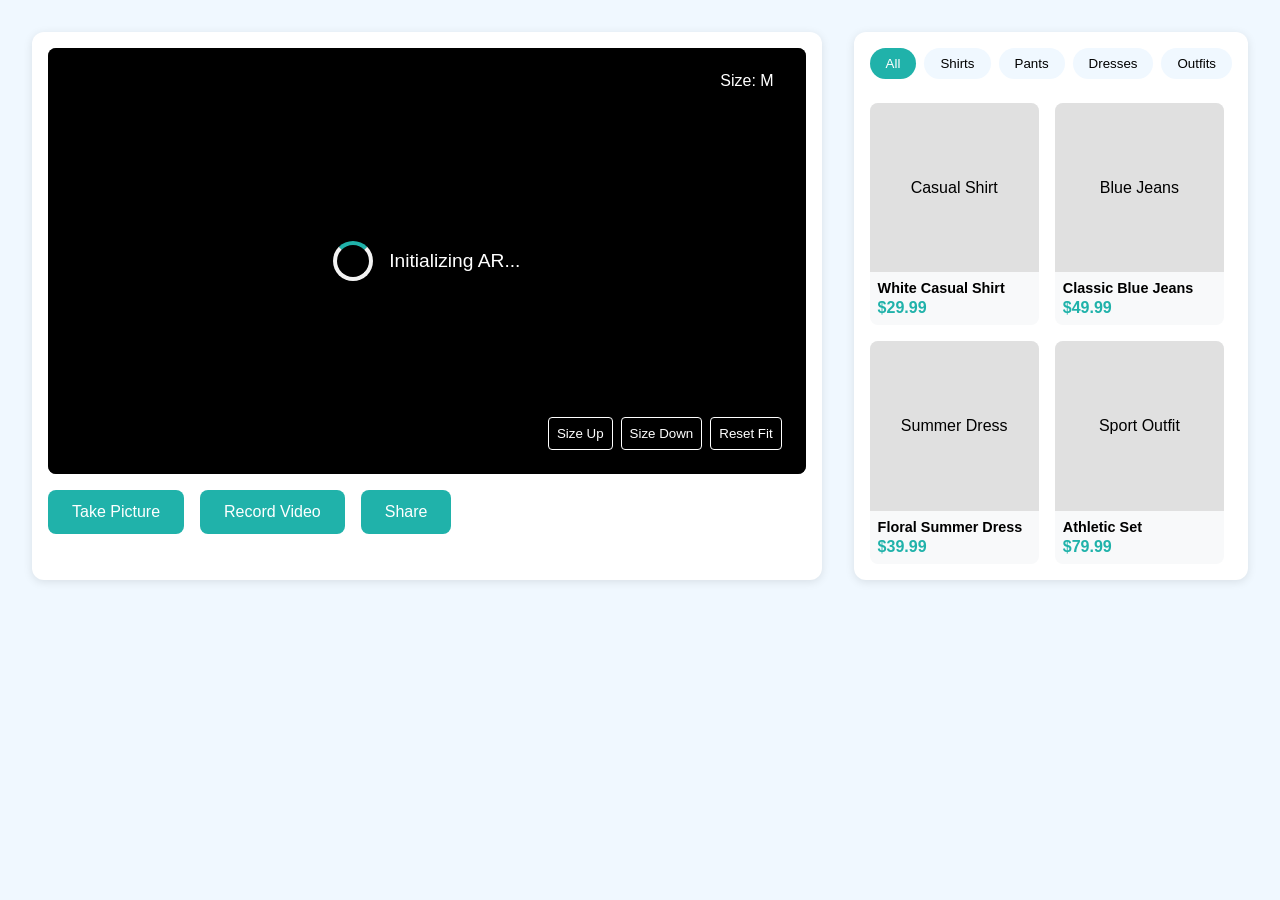
<file: E-Commerce/cloths.html>
<!DOCTYPE html>
<html lang="en">
<head>
    <meta charset="UTF-8">
    <meta name="viewport" content="width=device-width, initial-scale=1.0">
    <title>Virtual Dressing Room</title>
    <style>
        * {
            margin: 0;
            padding: 0;
            box-sizing: border-box;
            font-family: 'Segoe UI', Tahoma, Geneva, Verdana, sans-serif;
        }

        body {
            background-color: #f0f8ff;
            min-height: 100vh;
        }

        .container {
            max-width: 1400px;
            margin: 0 auto;
            padding: 2rem;
            display: flex;
            gap: 2rem;
        }

        .ar-preview {
            flex: 3;
            background: white;
            border-radius: 12px;
            padding: 1rem;
            box-shadow: 0 2px 10px rgba(0, 0, 0, 0.1);
        }

        .preview-container {
            width: 100%;
            aspect-ratio: 16/9;
            background: #000;
            border-radius: 8px;
            position: relative;
            overflow: hidden;
        }

        .ar-controls {
            margin-top: 1rem;
            display: flex;
            gap: 1rem;
        }

        .control-btn {
            padding: 0.8rem 1.5rem;
            border: none;
            border-radius: 8px;
            cursor: pointer;
            background: #20B2AA;
            color: white;
            font-size: 1rem;
            transition: background-color 0.3s ease;
        }

        .control-btn:hover {
            background-color: #1a8e8a;
        }

        .wardrobe-section {
            flex: 1;
            background: white;
            border-radius: 12px;
            padding: 1rem;
            box-shadow: 0 2px 10px rgba(0, 0, 0, 0.1);
        }

        .category-tabs {
            display: flex;
            gap: 0.5rem;
            margin-bottom: 1rem;
            overflow-x: auto;
            padding-bottom: 0.5rem;
        }

        .category-tab {
            padding: 0.5rem 1rem;
            background: #f0f8ff;
            border: none;
            border-radius: 20px;
            cursor: pointer;
            white-space: nowrap;
            transition: all 0.3s ease;
        }

        .category-tab.active {
            background: #20B2AA;
            color: white;
        }

        .clothes-grid {
            display: grid;
            grid-template-columns: repeat(2, 1fr);
            gap: 1rem;
            max-height: 600px;
            overflow-y: auto;
            padding-right: 0.5rem;
        }

        .clothing-item {
            background: #f8f9fa;
            border-radius: 8px;
            overflow: hidden;
            cursor: pointer;
            transition: transform 0.3s ease;
        }

        .clothing-item:hover {
            transform: translateY(-3px);
        }

        .clothing-preview {
            width: 100%;
            aspect-ratio: 1;
            background: #e0e0e0;
            display: flex;
            align-items: center;
            justify-content: center;
        }

        .clothing-info {
            padding: 0.5rem;
        }

        .clothing-name {
            font-size: 0.9rem;
            margin-bottom: 0.2rem;
        }

        .clothing-price {
            color: #20B2AA;
            font-weight: bold;
        }

        .ar-overlay {
            position: absolute;
            top: 0;
            left: 0;
            width: 100%;
            height: 100%;
            display: flex;
            align-items: center;
            justify-content: center;
            color: white;
        }

        .fit-controls {
            position: absolute;
            bottom: 1rem;
            right: 1rem;
            display: flex;
            gap: 0.5rem;
            background: rgba(0, 0, 0, 0.5);
            padding: 0.5rem;
            border-radius: 8px;
        }

        .fit-btn {
            padding: 0.5rem;
            background: transparent;
            border: 1px solid white;
            color: white;
            border-radius: 4px;
            cursor: pointer;
        }

        .fit-btn:hover {
            background: rgba(255, 255, 255, 0.1);
        }

        .size-indicator {
            position: absolute;
            top: 1rem;
            right: 1rem;
            background: rgba(0, 0, 0, 0.5);
            color: white;
            padding: 0.5rem 1rem;
            border-radius: 4px;
        }

        /* Loading animation */
        .loading-overlay {
            position: absolute;
            top: 0;
            left: 0;
            width: 100%;
            height: 100%;
            background: rgba(0, 0, 0, 0.7);
            display: flex;
            align-items: center;
            justify-content: center;
            color: white;
            font-size: 1.2rem;
        }

        .spinner {
            width: 40px;
            height: 40px;
            border: 4px solid #f3f3f3;
            border-top: 4px solid #20B2AA;
            border-radius: 50%;
            animation: spin 1s linear infinite;
            margin-right: 1rem;
        }

        @keyframes spin {
            0% { transform: rotate(0deg); }
            100% { transform: rotate(360deg); }
        }
    </style>
</head>
<body>
    <div class="container">
        <div class="ar-preview">
            <div class="preview-container">
                <div class="ar-overlay">
                    <div class="loading-overlay">
                        <div class="spinner"></div>
                        <span>Initializing AR...</span>
                    </div>
                </div>
                <div class="size-indicator">Size: M</div>
                <div class="fit-controls">
                    <button class="fit-btn">Size Up</button>
                    <button class="fit-btn">Size Down</button>
                    <button class="fit-btn">Reset Fit</button>
                </div>
            </div>
            <div class="ar-controls">
                <button class="control-btn">Take Picture</button>
                <button class="control-btn">Record Video</button>
                <button class="control-btn">Share</button>
            </div>
        </div>

        <div class="wardrobe-section">
            <div class="category-tabs">
                <button class="category-tab active">All</button>
                <button class="category-tab">Shirts</button>
                <button class="category-tab">Pants</button>
                <button class="category-tab">Dresses</button>
                <button class="category-tab">Outfits</button>
            </div>

            <div class="clothes-grid">
                <!-- Example clothing items -->
                <div class="clothing-item">
                    <div class="clothing-preview">
                        <span>Casual Shirt</span>
                    </div>
                    <div class="clothing-info">
                        <h3 class="clothing-name">White Casual Shirt</h3>
                        <p class="clothing-price">$29.99</p>
                    </div>
                </div>

                <div class="clothing-item">
                    <div class="clothing-preview">
                        <span>Blue Jeans</span>
                    </div>
                    <div class="clothing-info">
                        <h3 class="clothing-name">Classic Blue Jeans</h3>
                        <p class="clothing-price">$49.99</p>
                    </div>
                </div>

                <div class="clothing-item">
                    <div class="clothing-preview">
                        <span>Summer Dress</span>
                    </div>
                    <div class="clothing-info">
                        <h3 class="clothing-name">Floral Summer Dress</h3>
                        <p class="clothing-price">$39.99</p>
                    </div>
                </div>

                <div class="clothing-item">
                    <div class="clothing-preview">
                        <span>Sport Outfit</span>
                    </div>
                    <div class="clothing-info">
                        <h3 class="clothing-name">Athletic Set</h3>
                        <p class="clothing-price">$79.99</p>
                    </div>
                </div>
            </div>
        </div>
    </div>

    <script>
        // Toggle category tabs
        const tabs = document.querySelectorAll('.category-tab');
        tabs.forEach(tab => {
            tab.addEventListener('click', () => {
                tabs.forEach(t => t.classList.remove('active'));
                tab.classList.add('active');
            });
        });

        // Simulate loading state
        setTimeout(() => {
            document.querySelector('.loading-overlay').style.display = 'none';
        }, 3000);

        // Size controls
        const sizes = ['XS', 'S', 'M', 'L', 'XL'];
        let currentSizeIndex = 2;
        
        document.querySelectorAll('.fit-btn').forEach((btn, index) => {
            btn.addEventListener('click', () => {
                if (index === 0 && currentSizeIndex < sizes.length - 1) {
                    currentSizeIndex++;
                } else if (index === 1 && currentSizeIndex > 0) {
                    currentSizeIndex--;
                } else if (index === 2) {
                    currentSizeIndex = 2;
                }
                document.querySelector('.size-indicator').textContent = `Size: ${sizes[currentSizeIndex]}`;
            });
        });
    </script>
</body>
</html>
</file>
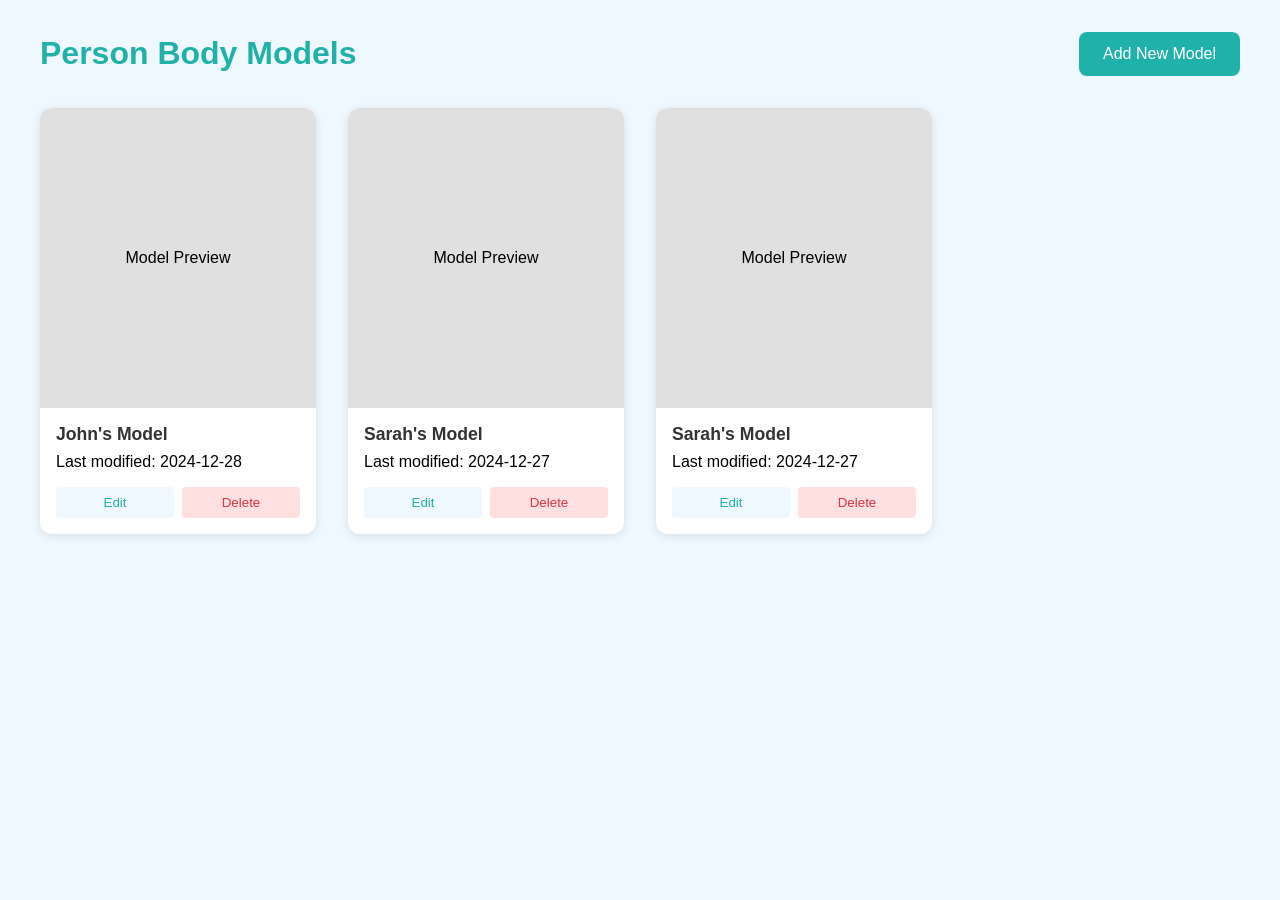
<file: E-Commerce/Model.html>
<!DOCTYPE html>
<html lang="en">
<head>
    <meta charset="UTF-8">
    <meta name="viewport" content="width=device-width, initial-scale=1.0">
    <title>Manage Person Models</title>
    <style>
        * {
            margin: 0;
            padding: 0;
            box-sizing: border-box;
            font-family: 'Segoe UI', Tahoma, Geneva, Verdana, sans-serif;
        }

        body {
            background-color: #f0f8ff;
            padding: 2rem;
        }

        .container {
            max-width: 1200px;
            margin: 0 auto;
        }

        .header {
            display: flex;
            justify-content: space-between;
            align-items: center;
            margin-bottom: 2rem;
        }

        .title {
            color: #20B2AA;
        }

        .add-model-btn {
            background-color: #20B2AA;
            color: white;
            border: none;
            padding: 0.8rem 1.5rem;
            border-radius: 8px;
            cursor: pointer;
            font-size: 1rem;
            transition: background-color 0.3s ease;
        }

        .add-model-btn:hover {
            background-color: #1a8e8a;
        }

        .models-grid {
            display: grid;
            grid-template-columns: repeat(auto-fill, minmax(250px, 1fr));
            gap: 2rem;
        }

        .model-card {
            background: white;
            border-radius: 12px;
            overflow: hidden;
            box-shadow: 0 2px 10px rgba(0, 0, 0, 0.1);
            transition: transform 0.3s ease;
        }

        .model-card:hover {
            transform: translateY(-5px);
        }

        .model-image {
            width: 100%;
            height: 300px;
            background: #e0e0e0;
            display: flex;
            align-items: center;
            justify-content: center;
        }

        .model-info {
            padding: 1rem;
        }

        .model-name {
            font-size: 1.1rem;
            margin-bottom: 0.5rem;
            color: #333;
        }

        .model-actions {
            display: flex;
            gap: 0.5rem;
            margin-top: 1rem;
        }

        .action-btn {
            padding: 0.5rem 1rem;
            border: none;
            border-radius: 4px;
            cursor: pointer;
            flex: 1;
            transition: background-color 0.3s ease;
        }

        .edit-btn {
            background-color: #f0f8ff;
            color: #20B2AA;
        }

        .edit-btn:hover {
            background-color: #e0f0ff;
        }

        .delete-btn {
            background-color: #ffe0e0;
            color: #dc3545;
        }

        .delete-btn:hover {
            background-color: #ffd0d0;
        }

        /* Modal styles */
        .modal {
            display: none;
            position: fixed;
            top: 0;
            left: 0;
            width: 100%;
            height: 100%;
            background-color: rgba(0, 0, 0, 0.5);
        }

        .modal-content {
            background-color: white;
            padding: 2rem;
            border-radius: 12px;
            width: 90%;
            max-width: 500px;
            position: absolute;
            top: 50%;
            left: 50%;
            transform: translate(-50%, -50%);
        }

        .modal-header {
            margin-bottom: 1.5rem;
        }

        .modal-form {
            display: flex;
            flex-direction: column;
            gap: 1rem;
        }

        .form-group {
            display: flex;
            flex-direction: column;
            gap: 0.5rem;
        }

        .form-group label {
            color: #666;
        }

        .form-group input {
            padding: 0.8rem;
            border: 1px solid #ddd;
            border-radius: 4px;
            font-size: 1rem;
        }

        .form-actions {
            display: flex;
            gap: 1rem;
            margin-top: 1.5rem;
        }

        .close-btn {
            background-color: #f0f0f0;
            color: #666;
        }
    </style>
</head>
<body>
    <div class="container">
        <div class="header">
            <h1 class="title">Person Body Models</h1>
            <button class="add-model-btn" onclick="openModal()">Add New Model</button>
        </div>

        <div class="models-grid">
            <!-- Example Model Cards -->
            <div class="model-card">
                <div class="model-image">
                    <span>Model Preview</span>
                </div>
                <div class="model-info">
                    <h3 class="model-name" contenteditable="true">John's Model</h3>
                    <p>Last modified: 2024-12-28</p>
                    <div class="model-actions">
                        <button class="action-btn edit-btn">Edit</button>
                        <button class="action-btn delete-btn">Delete</button>
                    </div>
                </div>
            </div>

            <div class="model-card">
                <div class="model-image">
                    <span>Model Preview</span>
                </div>
                <div class="model-info">
                    <h3 class="model-name" contenteditable="true">Sarah's Model</h3>
                    <p>Last modified: 2024-12-27</p>
                    <div class="model-actions">
                        <button class="action-btn edit-btn">Edit</button>
                        <button class="action-btn delete-btn">Delete</button>
                    </div>
                </div>
            </div>
            <div class="model-card">
                <div class="model-image">
                    <span>Model Preview</span>
                </div>
                <div class="model-info">
                    <h3 class="model-name" contenteditable="true">Sarah's Model</h3>
                    <p>Last modified: 2024-12-27</p>
                    <div class="model-actions">
                        <button class="action-btn edit-btn">Edit</button>
                        <button class="action-btn delete-btn">Delete</button>
                    </div>
                </div>
            </div>
        </div>
    </div>

    <!-- Add/Edit Model Modal -->
    <div id="modelModal" class="modal">
        <div class="modal-content">
            <div class="modal-header">
                <h2>Add New Model</h2>
            </div>
            <form class="modal-form">
                <div class="form-group">
                    <label for="modelName">Model Name</label>
                    <input type="text" id="modelName" placeholder="Enter model name">
                </div>
                <div class="form-group">
                    <label for="modelFile">Upload Model File</label>
                    <input type="file" id="modelFile" accept=".obj,.fbx,.gltf">
                </div>
                <div class="form-actions">
                    <button type="submit" class="action-btn add-model-btn">Save Model</button>
                    <button type="button" class="action-btn close-btn" onclick="closeModal()">Cancel</button>
                </div>
            </form>
        </div>
    </div>

    <script>
        // Modal functionality
        const modal = document.getElementById('modelModal');

        function openModal() {
            modal.style.display = 'block';
        }

        function closeModal() {
            modal.style.display = 'none';
        }

        // Close modal when clicking outside
        window.onclick = function(event) {
            if (event.target === modal) {
                closeModal();
            }
        }

        // Make model names editable
        document.querySelectorAll('.model-name').forEach(name => {
            name.addEventListener('blur', function() {
                // Here you would typically save the new name to your backend
                console.log('Name updated to:', this.textContent);
            });
        });

        // Delete functionality
        document.querySelectorAll('.delete-btn').forEach(btn => {
            btn.addEventListener('click', function() {
                const card = this.closest('.model-card');
                if (confirm('Are you sure you want to delete this model?')) {
                    card.remove();
                    // Here you would typically delete the model from your backend
                }
            });
        });
    </script>
</body>
</html>
</file>
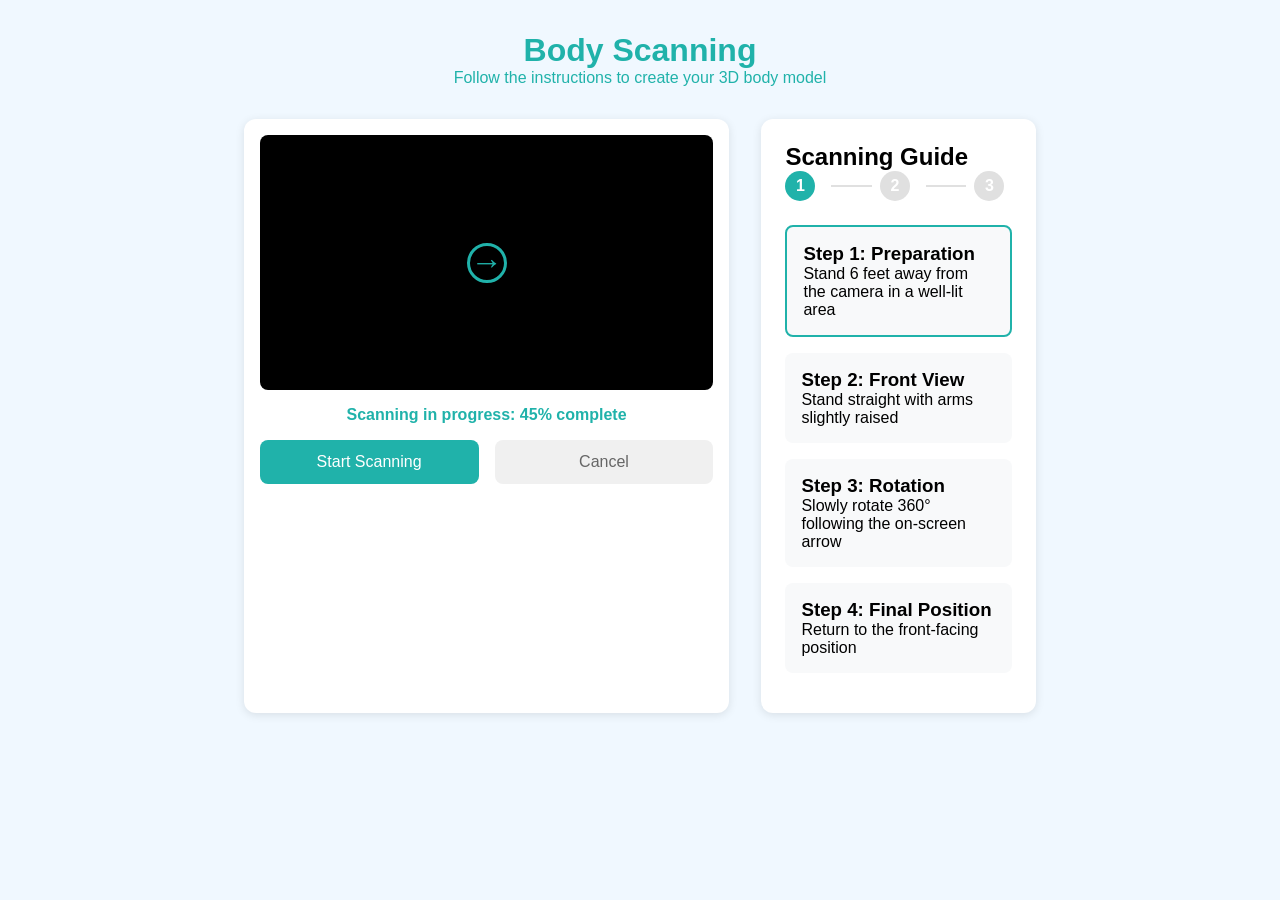
<file: E-Commerce/Scanning.html>
<!DOCTYPE html>
<html lang="en">
<head>
    <meta charset="UTF-8">
    <meta name="viewport" content="width=device-width, initial-scale=1.0">
    <title>Body Scanning Interface</title>
    <style>
        * {
            margin: 0;
            padding: 0;
            box-sizing: border-box;
            font-family: 'Segoe UI', Tahoma, Geneva, Verdana, sans-serif;
        }

        body {
            background-color: #f0f8ff;
            min-height: 100vh;
            display: flex;
            flex-direction: column;
        }

        .container {
            max-width: 1200px;
            margin: 2rem auto;
            padding: 0 1rem;
        }

        .header {
            text-align: center;
            margin-bottom: 2rem;
            color: #20B2AA;
        }

        .scan-container {
            display: flex;
            gap: 2rem;
            margin-bottom: 2rem;
        }

        .camera-section {
            flex: 2;
            background: white;
            border-radius: 12px;
            padding: 1rem;
            box-shadow: 0 2px 10px rgba(0, 0, 0, 0.1);
        }

        .camera-preview {
            width: 100%;
            aspect-ratio: 16/9;
            background: #000;
            position: relative;
            border-radius: 8px;
            overflow: hidden;
        }

        .camera-overlay {
            position: absolute;
            top: 0;
            left: 0;
            width: 100%;
            height: 100%;
            display: flex;
            align-items: center;
            justify-content: center;
            color: white;
            font-size: 1.2rem;
        }

        .guide-section {
            flex: 1;
            background: white;
            border-radius: 12px;
            padding: 1.5rem;
            box-shadow: 0 2px 10px rgba(0, 0, 0, 0.1);
        }

        .progress-indicator {
            display: flex;
            align-items: center;
            margin-bottom: 1.5rem;
        }

        .progress-step {
            width: 30px;
            height: 30px;
            border-radius: 50%;
            background: #e0e0e0;
            display: flex;
            align-items: center;
            justify-content: center;
            margin-right: 0.5rem;
            font-weight: bold;
            color: white;
        }

        .progress-step.active {
            background: #20B2AA;
        }

        .progress-line {
            flex: 1;
            height: 2px;
            background: #e0e0e0;
            margin: 0 0.5rem;
        }

        .instruction-card {
            background: #f8f9fa;
            border-radius: 8px;
            padding: 1rem;
            margin-bottom: 1rem;
        }

        .instruction-card.active {
            border: 2px solid #20B2AA;
        }

        .controls {
            display: flex;
            gap: 1rem;
            margin-top: 1rem;
        }

        .control-btn {
            flex: 1;
            padding: 0.8rem;
            border: none;
            border-radius: 8px;
            cursor: pointer;
            font-size: 1rem;
            transition: background-color 0.3s ease;
        }

        .start-btn {
            background-color: #20B2AA;
            color: white;
        }

        .start-btn:hover {
            background-color: #1a8e8a;
        }

        .cancel-btn {
            background-color: #f0f0f0;
            color: #666;
        }

        .scanning-pointer {
            position: absolute;
            width: 40px;
            height: 40px;
            border: 3px solid #20B2AA;
            border-radius: 50%;
            animation: pulse 2s infinite;
        }

        @keyframes pulse {
            0% {
                transform: scale(1);
                opacity: 1;
            }
            50% {
                transform: scale(1.2);
                opacity: 0.5;
            }
            100% {
                transform: scale(1);
                opacity: 1;
            }
        }

        .guide-arrow {
            position: absolute;
            color: #20B2AA;
            font-size: 2rem;
            animation: move 2s infinite;
        }

        @keyframes move {
            0%, 100% {
                transform: translateX(0);
            }
            50% {
                transform: translateX(20px);
            }
        }

        .scan-status {
            margin-top: 1rem;
            text-align: center;
            color: #20B2AA;
            font-weight: bold;
        }
    </style>
</head>
<body>
    <div class="container">
        <div class="header">
            <h1>Body Scanning</h1>
            <p>Follow the instructions to create your 3D body model</p>
        </div>

        <div class="scan-container">
            <div class="camera-section">
                <div class="camera-preview">
                    <div class="camera-overlay">
                        <div class="scanning-pointer"></div>
                        <div class="guide-arrow">→</div>
                    </div>
                </div>
                <div class="scan-status">
                    Scanning in progress: 45% complete
                </div>
                <div class="controls">
                    <button class="control-btn start-btn" onclick="toggleScanning()">Start Scanning</button>
                    <button class="control-btn cancel-btn">Cancel</button>
                </div>
            </div>

            <div class="guide-section">
                <h2>Scanning Guide</h2>
                <div class="progress-indicator">
                    <div class="progress-step active">1</div>
                    <div class="progress-line"></div>
                    <div class="progress-step">2</div>
                    <div class="progress-line"></div>
                    <div class="progress-step">3</div>
                </div>

                <div class="instruction-card active">
                    <h3>Step 1: Preparation</h3>
                    <p>Stand 6 feet away from the camera in a well-lit area</p>
                </div>

                <div class="instruction-card">
                    <h3>Step 2: Front View</h3>
                    <p>Stand straight with arms slightly raised</p>
                </div>

                <div class="instruction-card">
                    <h3>Step 3: Rotation</h3>
                    <p>Slowly rotate 360° following the on-screen arrow</p>
                </div>

                <div class="instruction-card">
                    <h3>Step 4: Final Position</h3>
                    <p>Return to the front-facing position</p>
                </div>
            </div>
        </div>
    </div>

    <script>
        let isScanning = false;

        function toggleScanning() {
            const button = document.querySelector('.start-btn');
            if (!isScanning) {
                button.textContent = 'Stop Scanning';
                button.style.backgroundColor = '#dc3545';
                // Here you would typically start the camera and scanning process
            } else {
                button.textContent = 'Start Scanning';
                button.style.backgroundColor = '#20B2AA';
                // Here you would typically stop the scanning process
            }
            isScanning = !isScanning;
        }

        // Simulate progress updates
        let currentStep = 1;
        function updateProgress() {
            const steps = document.querySelectorAll('.progress-step');
            const cards = document.querySelectorAll('.instruction-card');
            
            steps.forEach((step, index) => {
                if (index + 1 <= currentStep) {
                    step.classList.add('active');
                } else {
                    step.classList.remove('active');
                }
            });

            cards.forEach((card, index) => {
                if (index + 1 === currentStep) {
                    card.classList.add('active');
                } else {
                    card.classList.remove('active');
                }
            });
        }

        // Simulate step progression
        setInterval(() => {
            if (isScanning) {
                currentStep = (currentStep % 4) + 1;
                updateProgress();
            }
        }, 3000);
    </script>
</body>
</html>
</file>
